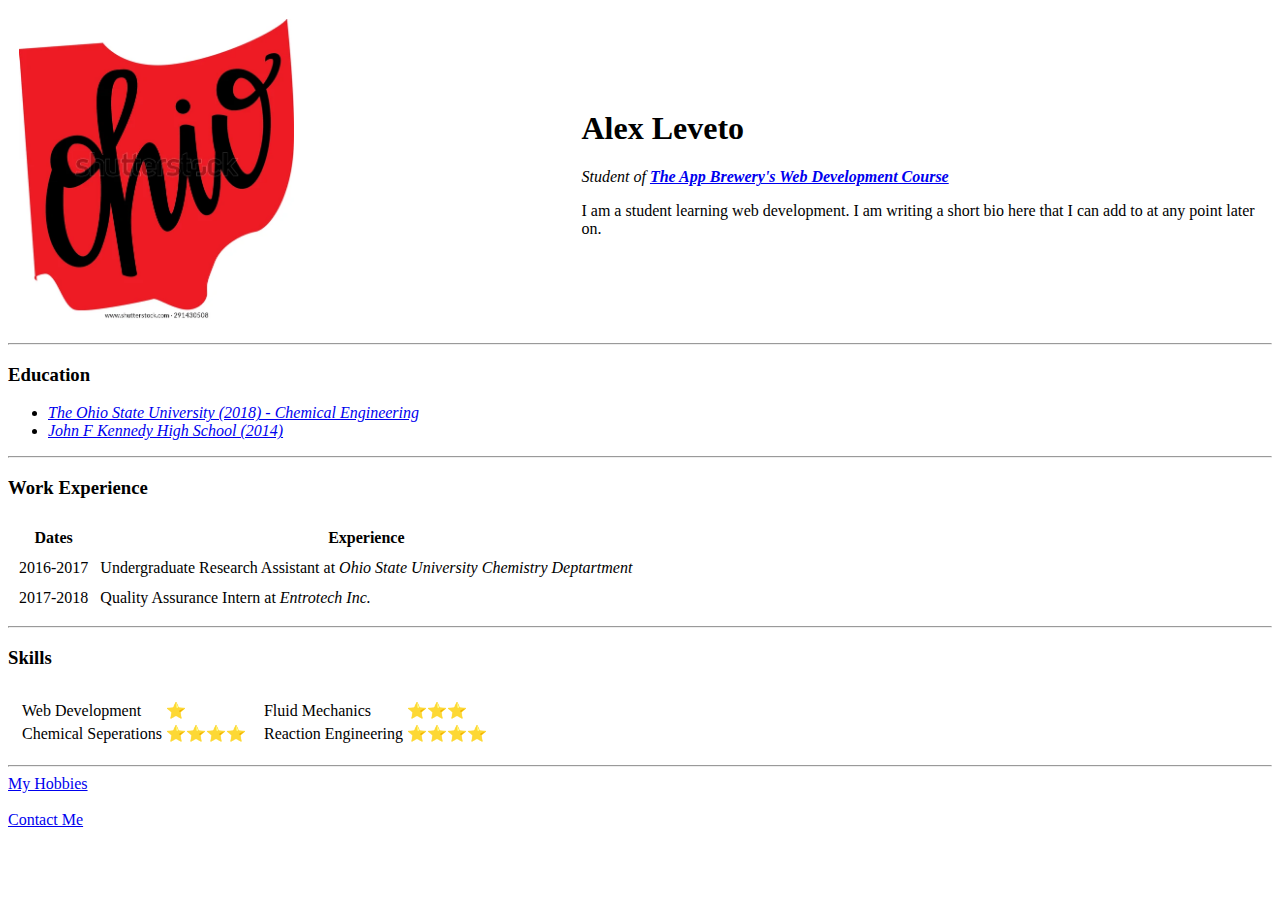
<file: index.html>
<!DOCTYPE html>
<html lang="en" dir="ltr">

<head>
  <meta charset="utf-8">
  <title>Alex's Personal Site</title>
</head>

<body>
  <table cellspacing=10>
    <tr>
      <td>
        <img instrinsicsize="200 x 200" style="width:50%" src="ohio-state-outline-hand-lettering-600w-291430508.webp" alt="Ohio logo with text">
      </td>
      <td>
        <h1>Alex Leveto</h1>
        <p> <em>Student of <strong><a href="https://www.udemy.com/course/the-complete-web-development-bootcamp/">
                The App Brewery's Web Development Course</a></strong></em>
        </p>
        <p>
          <!-- paragraph element -->
          I am a student learning web development. I am writing a short bio here that
          I can add to at any point later on.
        </p>
      </td>
    </tr>
  </table>

  <hr> <!-- horizontal line  -->
  <h3>Education</h3>
  <ul>
    <!-- unordered list (bullet points)  -->
    <li> <em><a href="https://cbe.osu.edu/">The Ohio State University (2018) - Chemical Engineering </a></em></li>
    <li> <em><a href="https://www.warrenjfk.com/?">John F Kennedy High School (2014)</a> </em></li>
  </ul>
  <hr>

  <h3>Work Experience</h3>

  <table cellspacing="10">
    <!-- table element-->
    <thead>
      <!-- table header-->
      <tr>
        <th>Dates</th><!-- table header element-->
        <th>Experience</th>
      </tr>
    </thead>
    <tbody>
      <!-- table body-->
      <tr>
        <!-- table row-->
        <td>2016-2017</td> <!-- table data entry (cell)-->
        <td>Undergraduate Research Assistant at <em>Ohio State University Chemistry Deptartment</em></td>
      </tr>
      <tr>
        <td>2017-2018</td>
        <td>Quality Assurance Intern at <em>Entrotech Inc.</em></td>
      </tr>
    </tbody>
  </table>
  <hr>

  <h3>Skills</h3>
  <table cellspacing="10">
    <!-- Outer Table -->
    <tr>
      <td>
        <!-- Outer Table Cell 1-->
        <table>
          <!-- Inner Table 1 -->
          <tr>
            <td>Web Development</td>
            <td>⭐</td>
          </tr>
          <tr>
            <td>Chemical Seperations</td>
            <td>⭐⭐⭐⭐</td>
          </tr>
        </table> <!-- Inner Table 1 -->
      </td> <!-- Outer Table Cell 1-->
      <td>
        <!-- Outer Table Cell 2-->
        <table>
          <!-- Inner Table 2 -->
          <tr>
            <td>Fluid Mechanics</td>
            <td>⭐⭐⭐</td>
          </tr>
          <tr>
            <td>Reaction Engineering</td>
            <td>⭐⭐⭐⭐</td>
          </tr>
        </table> <!-- Inner Table 2 -->
      </td><!-- Outer Table Cell 2-->
    </tr>
  </table> <!-- Outer Table -->

  <hr>
  <a href="hobbies.html">My Hobbies</a>
  <br>
  <br>
  <a href="contact_me.html">Contact Me</a>
</body>

</html>
</file>
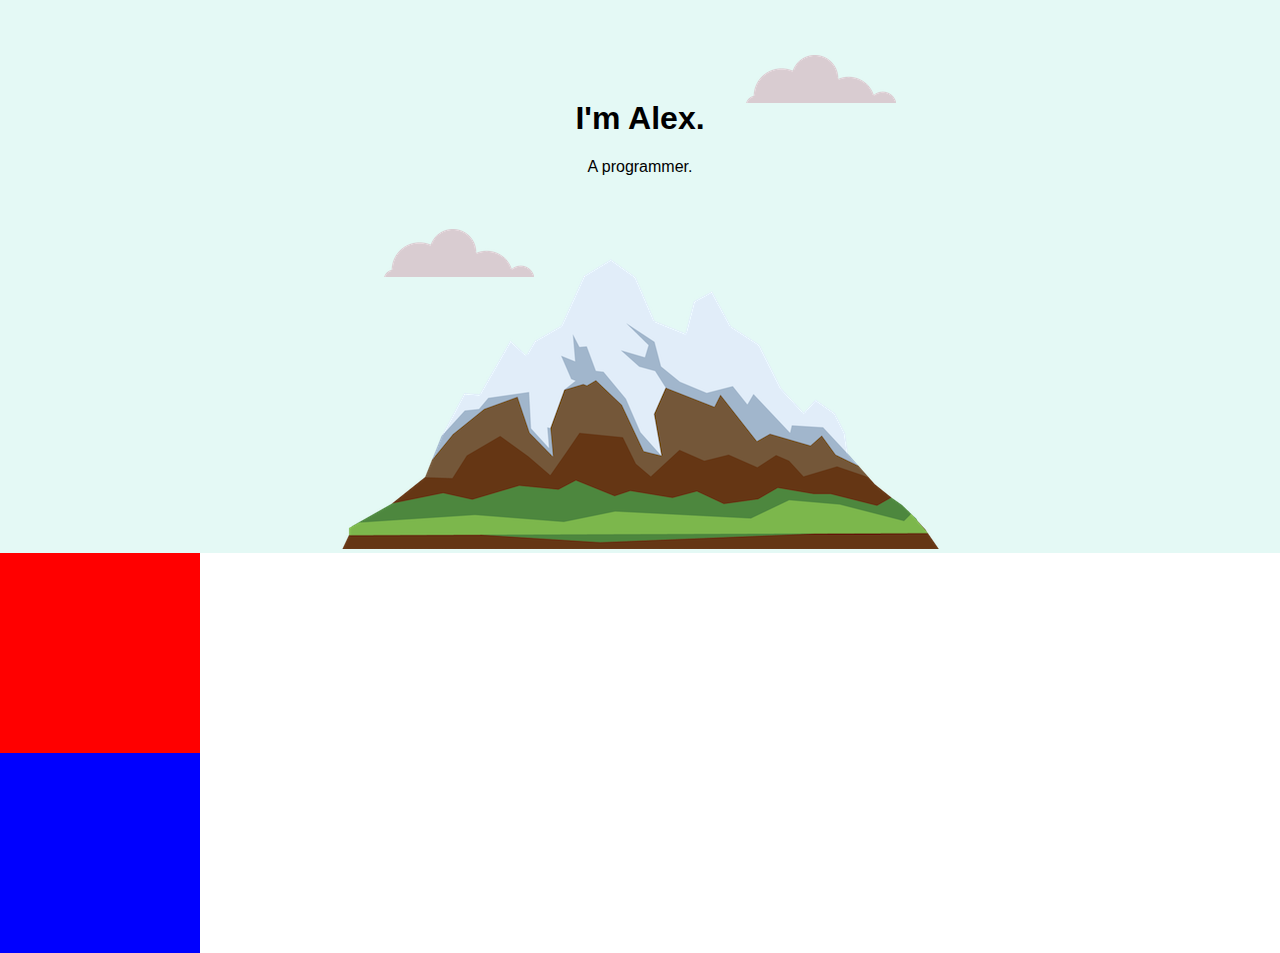
<file: CSS - My Site/index.html>
<!DOCTYPE html>
<html lang="en" dir="ltr">
  <head>
    <meta charset="utf-8">
    <title>Alex Leveto</title>
    <link rel="stylesheet" href="css/styles.css">
    <!--<link rel="icon" href="favicon.ico">-->
  </head>
  <body>
  <div class="Top">
    <img class="top-cloud" src="images/cloud.png" alt="cloud-img">
    <h1>I'm Alex.</h1>
    <p class="programmer">A <scan>pro</scan>grammer.</p>
    <img class="bot-cloud" src="images/cloud.png" alt="cloud-img">
    <img src="images/mountain.png" alt="mountain-img">
  </div>
  <div class="Middle">

  </div>
  <div class="Bottom">

  </div>

  </body>
</html>
</file>
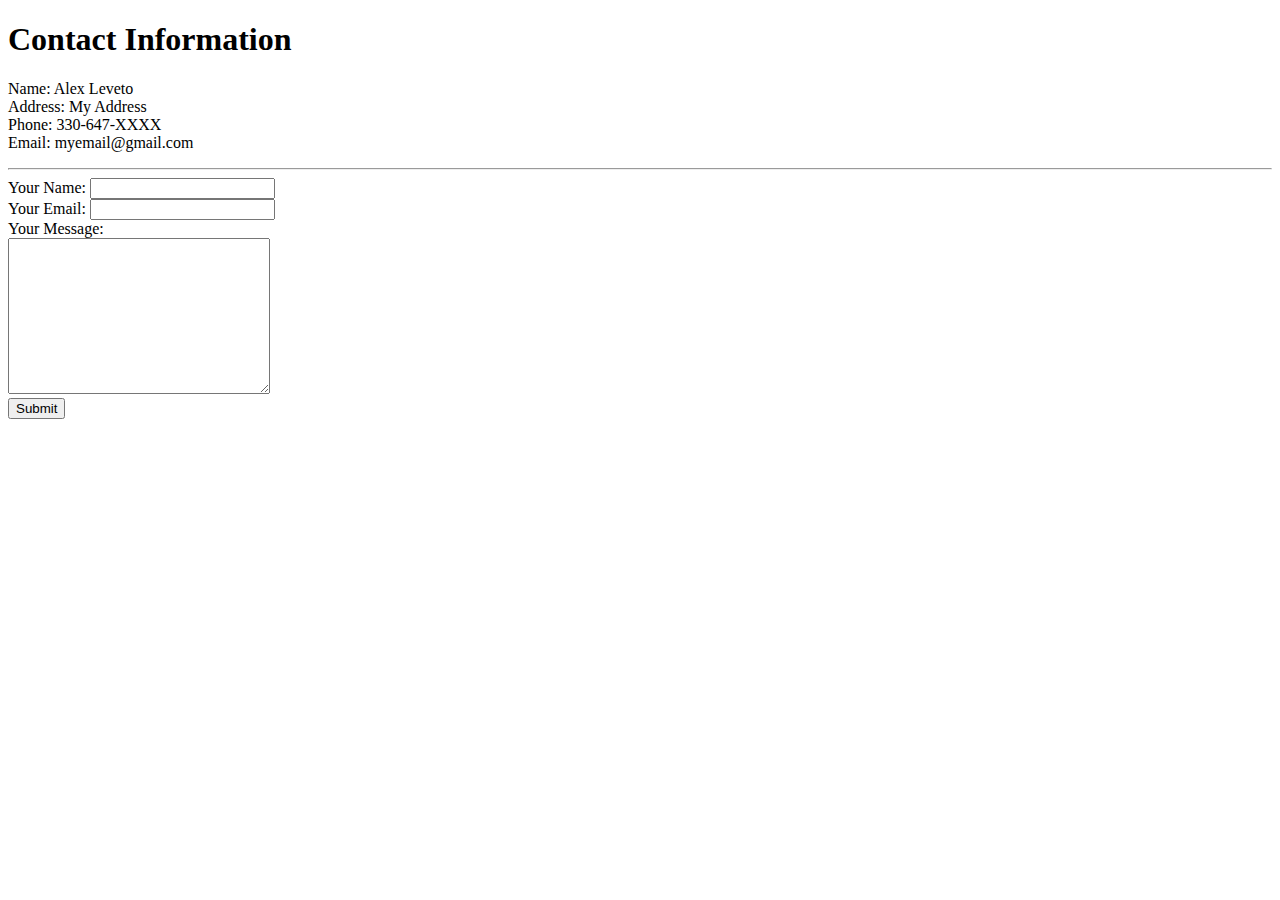
<file: contact_me.html>
<!DOCTYPE html>
<html lang="en" dir="ltr">
  <head>
    <meta charset="utf-8">
    <title>Contact Information</title>
  </head>
  <body>
    <h1><strong>Contact Information</strong></h1>
    <p>
      Name: Alex Leveto
      <br>
      Address: My Address
      <br>
      Phone: 330-647-XXXX
      <br>
      Email: myemail@gmail.com
    </p>
    <hr>
  <form action="mailto:aleveto58@gmail.com" method="post" enctype="text/plain">
    <label for="">Your Name:</label>
    <input type="text" name="yourName" id=""> <br>
    <label for="">Your Email:</label>
    <input type="email" name="yourEmail"> <br>
    <label for="">Your Message:</label><br>
    <textarea name="yourMessage" id="" cols="30" rows="10"></textarea><br>
    <input type="submit">
  </form>

  </body>
</html>
</file>
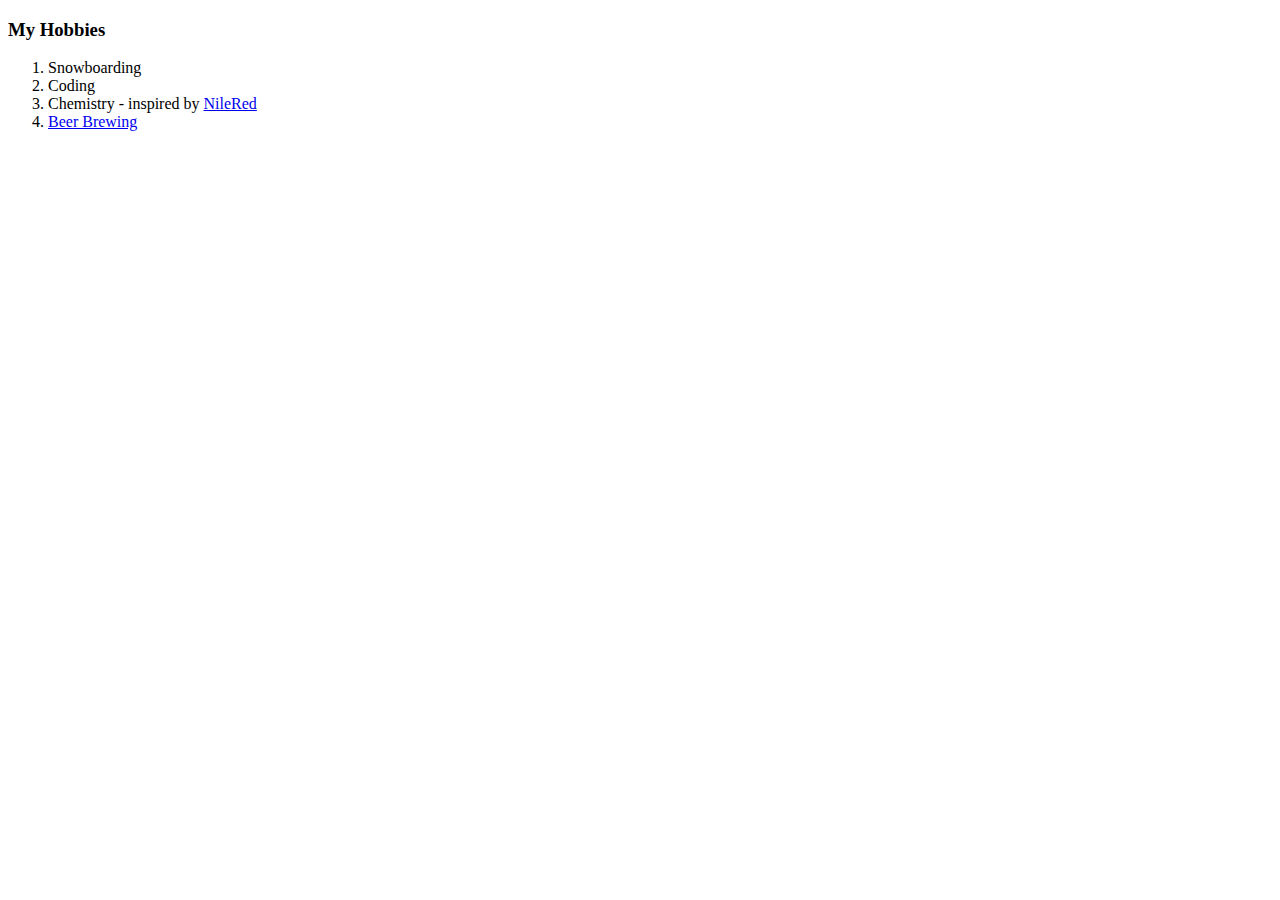
<file: hobbies.html>
<!DOCTYPE html>
<html lang="en" dir="ltr">
  <head>
    <meta charset="utf-8">
    <title></title>
  </head>
  <body>
    <h3>My Hobbies</h3>
    <ol> <!-- ordered list (numbers, roman numerals type="i")  -->
      <li>Snowboarding</li>
      <li>Coding</li>
      <li>Chemistry - inspired by <a href="https://www.youtube.com/user/TheRedNile">NileRed</a></li>
      <li><a href="https://www.northernbrewer.com/">Beer Brewing</a></li>
    </ol>
  </body>
</html>
</file>
<file: CSS - My Site/css/styles.css>
.Top {
  background-color: #E4F9F5;
  position: relative;
  padding-top: 100px;
}

.Middle {
  background-color: red;
  height: 200px;
  width: 200px;
}

.Bottom {
  background-color: blue;
  height: 200px;
  width: 200px;
}

body {
    margin: 0;
    text-align: center;
    font-family: verdana, sans-serif;
}

h1 {
    margin-top: 0;
}

.top-cloud {
position: absolute;
right: 30%;
top: 10%;
}
.bot-cloud {
position: absolute;
left: 30%;
bottom: 50%;
}
</file>
